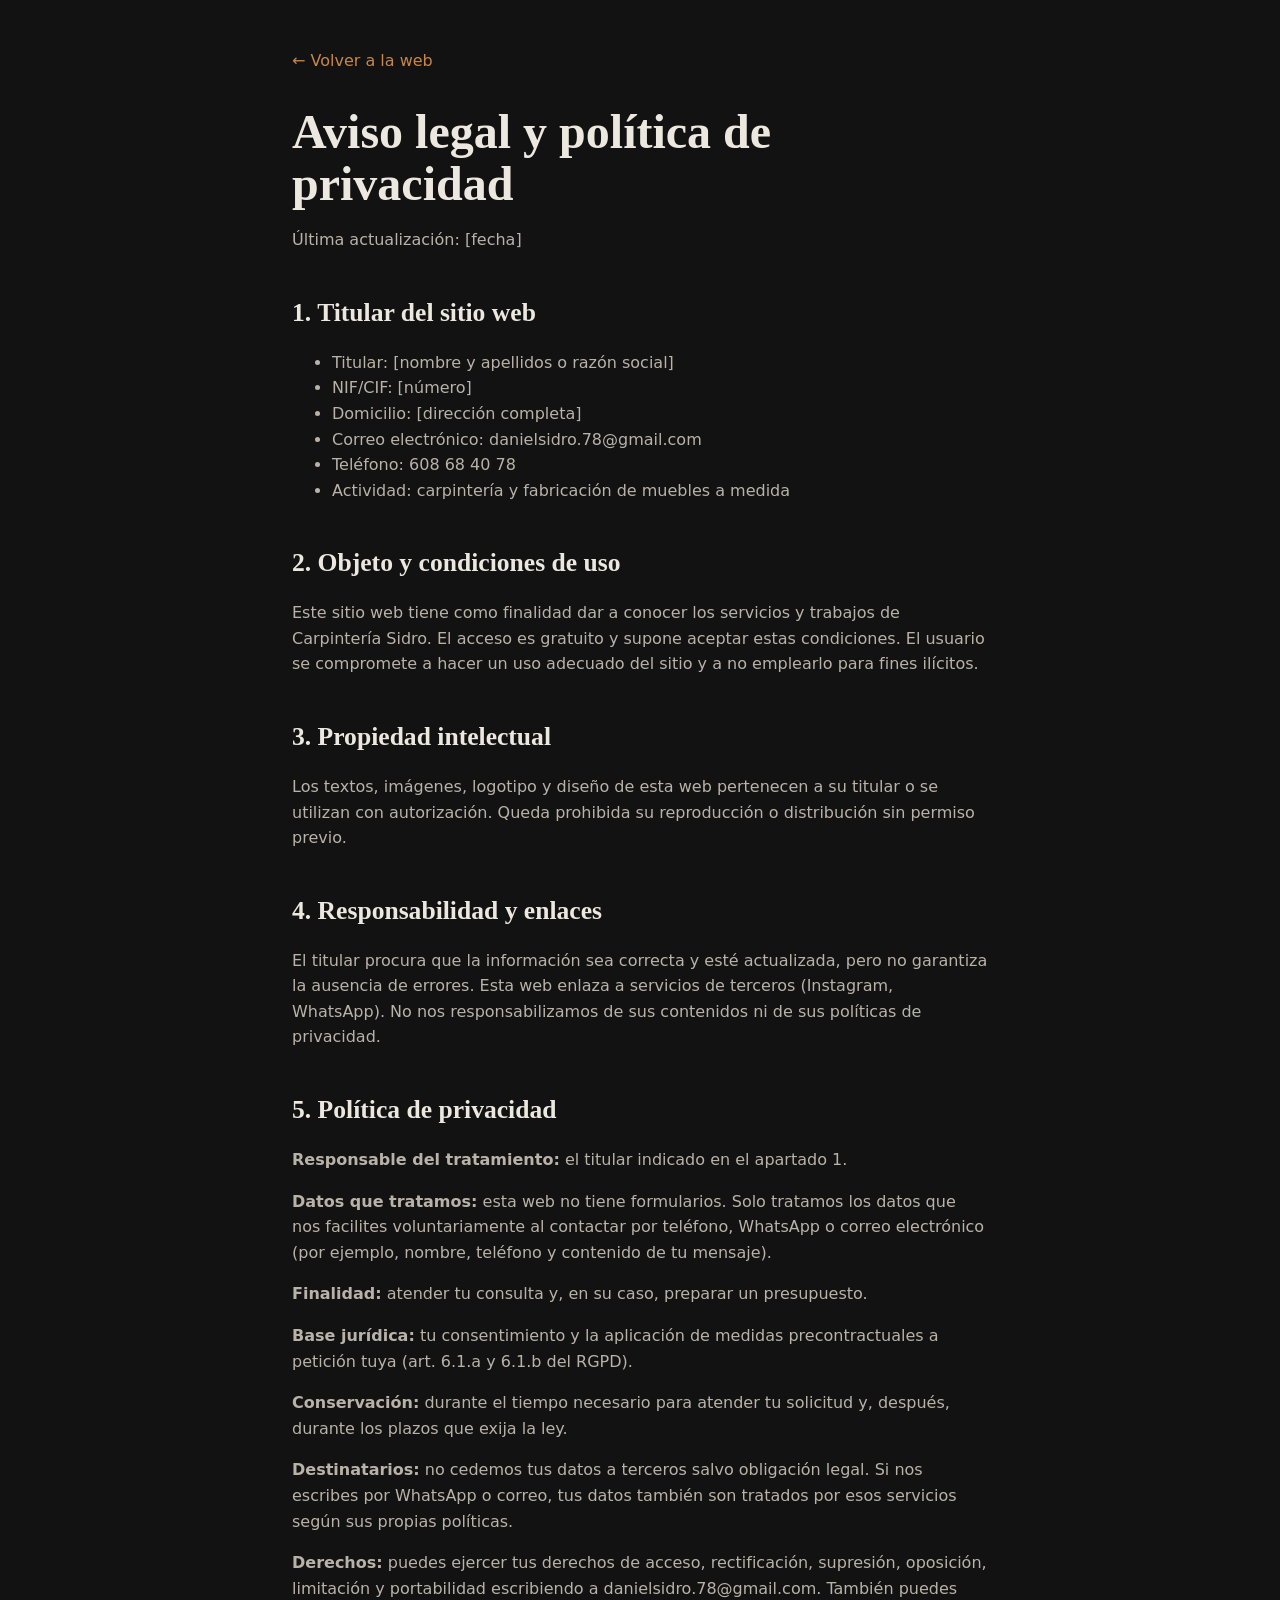
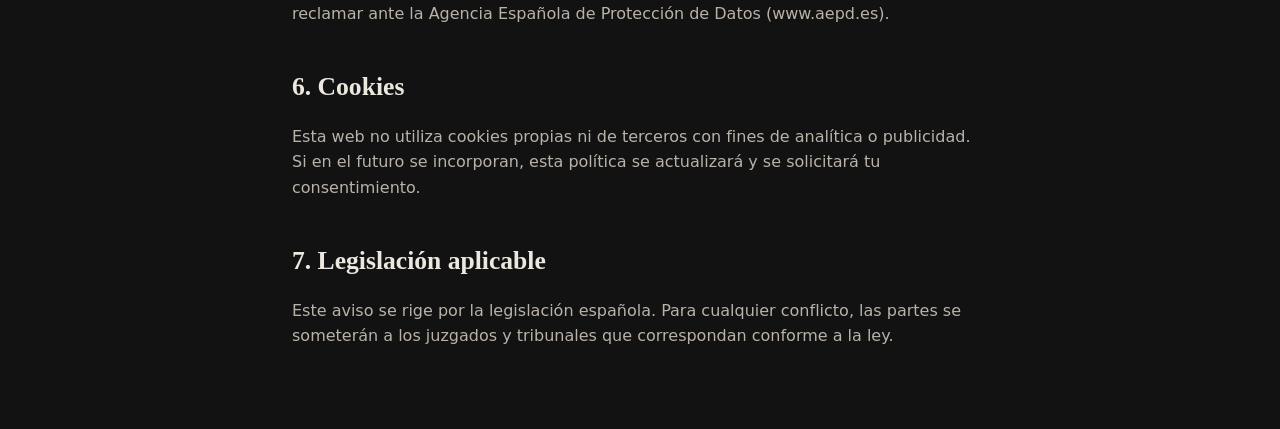
<file: aviso-legal.html>
<!DOCTYPE html>
<html lang="es">
<head>
    <meta charset="UTF-8">
    <meta name="viewport" content="width=device-width, initial-scale=1.0">
    <title>Aviso legal y privacidad | Carpintería Sidro</title>
    <meta name="robots" content="noindex">
    <link rel="stylesheet" href="css/styles.css">
</head>
<body>
<main class="legal">
  <a class="legal_volver" href="index.html">← Volver a la web</a>
  <h1>Aviso legal y política de privacidad</h1>
  <p>Última actualización: [fecha]</p>

  <h2>1. Titular del sitio web</h2>
  <ul>
    <li>Titular: [nombre y apellidos o razón social]</li>
    <li>NIF/CIF: [número]</li>
    <li>Domicilio: [dirección completa]</li>
    <li>Correo electrónico: danielsidro.78@gmail.com</li>
    <li>Teléfono: 608 68 40 78</li>
    <li>Actividad: carpintería y fabricación de muebles a medida</li>
  </ul>

  <h2>2. Objeto y condiciones de uso</h2>
  <p>Este sitio web tiene como finalidad dar a conocer los servicios y trabajos de Carpintería Sidro. El acceso es gratuito y supone aceptar estas condiciones. El usuario se compromete a hacer un uso adecuado del sitio y a no emplearlo para fines ilícitos.</p>

  <h2>3. Propiedad intelectual</h2>
  <p>Los textos, imágenes, logotipo y diseño de esta web pertenecen a su titular o se utilizan con autorización. Queda prohibida su reproducción o distribución sin permiso previo.</p>

  <h2>4. Responsabilidad y enlaces</h2>
  <p>El titular procura que la información sea correcta y esté actualizada, pero no garantiza la ausencia de errores. Esta web enlaza a servicios de terceros (Instagram, WhatsApp). No nos responsabilizamos de sus contenidos ni de sus políticas de privacidad.</p>

  <h2>5. Política de privacidad</h2>
  <p><strong>Responsable del tratamiento:</strong> el titular indicado en el apartado 1.</p>
  <p><strong>Datos que tratamos:</strong> esta web no tiene formularios. Solo tratamos los datos que nos facilites voluntariamente al contactar por teléfono, WhatsApp o correo electrónico (por ejemplo, nombre, teléfono y contenido de tu mensaje).</p>
  <p><strong>Finalidad:</strong> atender tu consulta y, en su caso, preparar un presupuesto.</p>
  <p><strong>Base jurídica:</strong> tu consentimiento y la aplicación de medidas precontractuales a petición tuya (art. 6.1.a y 6.1.b del RGPD).</p>
  <p><strong>Conservación:</strong> durante el tiempo necesario para atender tu solicitud y, después, durante los plazos que exija la ley.</p>
  <p><strong>Destinatarios:</strong> no cedemos tus datos a terceros salvo obligación legal. Si nos escribes por WhatsApp o correo, tus datos también son tratados por esos servicios según sus propias políticas.</p>
  <p><strong>Derechos:</strong> puedes ejercer tus derechos de acceso, rectificación, supresión, oposición, limitación y portabilidad escribiendo a danielsidro.78@gmail.com. También puedes reclamar ante la Agencia Española de Protección de Datos (www.aepd.es).</p>

  <h2>6. Cookies</h2>
  <p>Esta web no utiliza cookies propias ni de terceros con fines de analítica o publicidad. Si en el futuro se incorporan, esta política se actualizará y se solicitará tu consentimiento.</p>

  <h2>7. Legislación aplicable</h2>
  <p>Este aviso se rige por la legislación española. Para cualquier conflicto, las partes se someterán a los juzgados y tribunales que correspondan conforme a la ley.</p>
</main>
</body>
</html>
</file>
<file: css/styles.css>
:root {
  --fondo: #121212;
  --fondo-2: #1b1b1b;
  --texto: #ece7df;
  --texto-suave: #b9b2a8;
  --acento: #c8874a;
}

* { box-sizing: border-box; }

html { scroll-behavior: smooth; }

body {
  margin: 0;
  font-family: system-ui, sans-serif;
  background: var(--fondo);
  color: var(--texto);
  line-height: 1.6;
}

img { max-width: 100%; height: auto; display: block; }

a { color: inherit; }

/* ---------- Cabecera y menú ---------- */
.cabecera {
  position: fixed;
  top: 0;
  left: 0;
  right: 0;
  z-index: 10;
  display: flex;
  align-items: center;
  justify-content: space-between;
  padding: 0.75rem 1.25rem;
  background: rgba(18, 18, 18, 0.75);
  backdrop-filter: blur(10px);
}

.cabecera_logo img {
  height: 52px;
  width: auto;
  filter: invert(1);
  mix-blend-mode: screen;
}

.cabecera_boton {
  background: none;
  border: 1px solid var(--texto-suave);
  color: var(--texto);
  font-size: 1.4rem;
  padding: 0.25rem 0.7rem;
  border-radius: 0.4rem;
  cursor: pointer;
}

.menu {
  display: none;
  position: absolute;
  top: 100%;
  left: 0;
  right: 0;
  flex-direction: column;
  gap: 1rem;
  padding: 1.25rem;
  background: rgba(18, 18, 18, 0.95);
}

.menu a.menu_instagram {
  display: inline-flex;
  align-items: center;
  gap: 0.5rem;
  padding: 0.5rem 1rem;
  border: 1px solid var(--acento);
  border-radius: 2rem;
  color: var(--acento);
}

.menu a.menu_instagram:hover {
  background: var(--acento);
  color: #121212;
}

.menu.abierto { display: flex; }

.menu a {
  text-decoration: none;
  text-transform: uppercase;
  letter-spacing: 0.08em;
  font-size: 0.95rem;
}

.menu a:hover { color: var(--acento); }

@media (min-width: 768px) {
  .cabecera_boton { display: none; }
  .menu {
    display: flex;
    position: static;
    flex-direction: row;
    gap: 2rem;
    padding: 0;
    background: none;
  }
}

/* ---------- Portada ---------- */
.paginaprincipal {
  position: relative;
  min-height: 100svh;
  display: flex;
  align-items: flex-end;
  overflow: hidden;
  background: var(--fondo-2);
}

.paginaprincipal_foto {
  position: absolute;
  top: -15%;
  left: 0;
  width: 100%;
  height: 130%;
  max-width: none;
  object-fit: cover;
  z-index: 0;
  will-change: transform;
}

.paginaprincipal::after {
  content: "";
  position: absolute;
  inset: 0;
  z-index: 1;
  background: linear-gradient(to top,
    rgba(18, 18, 18, 0.95) 0%,
    rgba(18, 18, 18, 0.45) 55%,
    rgba(18, 18, 18, 0.25) 100%);
}

.paginaprincipal_contenido {
  position: relative;
  z-index: 2;
  padding: 2rem 1.5rem 3.5rem;
  max-width: 46rem;
}

.paginaprincipal_etiqueta {
  margin: 0 0 1rem;
  color: var(--acento);
  text-transform: uppercase;
  letter-spacing: 0.2em;
  font-size: 0.8rem;
}

.paginaprincipal h1 {
  margin: 0 0 1rem;
  font-family: "Cormorant Garamond", Georgia, serif;
  font-weight: 600;
  font-size: clamp(2.4rem, 9vw, 4.5rem);
  line-height: 1.05;
}

.paginaprincipal_lema {
  margin: 0 0 2rem;
  max-width: 34rem;
  color: var(--texto-suave);
  font-size: 1.1rem;
}

.paginaprincipal_botones {
  display: flex;
  flex-wrap: wrap;
  gap: 0.75rem;
}
/* ---------- Menú: sección activa ---------- */
.menu a { transition: color 0.3s ease; }

.menu a.activo { color: var(--acento); }

/* ---------- Botones ---------- */
.boton {
  display: inline-block;
  padding: 0.9rem 1.6rem;
  background: var(--acento);
  color: #121212;
  text-decoration: none;
  font-weight: 600;
  border-radius: 0.4rem;
  border: 1px solid var(--acento);
}

.boton:hover { filter: brightness(1.15); }

.boton_secundario {
  background: transparent;
  color: var(--texto);
  border-color: var(--texto-suave);
}

/* ---------- Secciones ---------- */
section[id] { scroll-margin-top: 5rem; }

.seccion {
  max-width: 72rem;
  margin: 0 auto;
  padding: 5rem 1.25rem;
}

.seccion_cabecera {
  max-width: 40rem;
  margin-bottom: 2.5rem;
}

.seccion_etiqueta {
  margin: 0 0 0.75rem;
  color: var(--acento);
  text-transform: uppercase;
  letter-spacing: 0.2em;
  font-size: 0.8rem;
}

.seccion h2 {
  margin: 0 0 1rem;
  font-family: "Cormorant Garamond", Georgia, serif;
  font-weight: 600;
  font-size: clamp(2rem, 6vw, 3rem);
  line-height: 1.1;
}

.seccion_texto {
  margin: 0;
  color: var(--texto-suave);
}

/* ---------- Galería de trabajos ---------- */
.galeria {
  display: grid;
  grid-template-columns: 1fr;
  grid-auto-rows: 16rem;
  gap: 1rem;
}

.trabajo {
  position: relative;
  margin: 0;
  overflow: hidden;
  border-radius: 0.5rem;
  background: var(--fondo-2);
}

.trabajo img {
  width: 100%;
  height: 100%;
  object-fit: cover;
  transition: transform 0.5s ease;
}

.trabajo:hover img { transform: scale(1.06); }

.trabajo figcaption {
  position: absolute;
  left: 0;
  right: 0;
  bottom: 0;
  padding: 2.5rem 1rem 1rem;
  background: linear-gradient(to top, rgba(18, 18, 18, 0.85), transparent);
  font-size: 0.95rem;
}

@media (min-width: 640px) {
  .galeria { grid-template-columns: repeat(2, 1fr); }
  .trabajo_ancha { grid-column: span 2; }
}

@media (min-width: 960px) {
  .galeria {
    grid-template-columns: repeat(3, 1fr);
    grid-auto-rows: 18rem;
    grid-auto-flow: dense;
  }
  .trabajo_alta { grid-row: span 2; }
}

/* ---------- Servicios ---------- */
.servicios {
  display: grid;
  grid-template-columns: 1fr;
  gap: 1rem;
}

.servicio {
  padding: 1.75rem;
  background: var(--fondo-2);
  border: 1px solid rgba(255, 255, 255, 0.08);
  border-radius: 0.5rem;
  transition: opacity 0.7s ease, transform 0.7s ease, border-color 0.3s ease;
}

.servicio:hover { border-color: var(--acento); }

.servicio h3 {
  margin: 0 0 0.5rem;
  color: var(--acento);
  font-family: "Cormorant Garamond", Georgia, serif;
  font-size: 1.5rem;
  font-weight: 600;
}

.servicio p {
  margin: 0;
  color: var(--texto-suave);
}

@media (min-width: 640px) {
  .servicios { grid-template-columns: repeat(2, 1fr); }
}

@media (min-width: 960px) {
  .servicios { grid-template-columns: repeat(3, 1fr); }
}

/* ---------- Contacto ---------- */
.contacto {
  display: grid;
  grid-template-columns: 1fr;
  gap: 1rem;
}

.contacto_tarjeta {
  display: flex;
  flex-direction: column;
  gap: 0.35rem;
  padding: 1.75rem;
  background: var(--fondo-2);
  border: 1px solid rgba(255, 255, 255, 0.08);
  border-radius: 0.5rem;
  text-decoration: none;
  transition: opacity 0.7s ease, transform 0.7s ease, border-color 0.3s ease;
}

.contacto_tarjeta:hover { border-color: var(--acento); }

.contacto_tarjeta svg {
  margin-bottom: 0.75rem;
  color: var(--acento);
}

.contacto_titulo {
  color: var(--texto-suave);
  text-transform: uppercase;
  letter-spacing: 0.15em;
  font-size: 0.75rem;
}

.contacto_dato {
  font-size: 1.15rem;
  overflow-wrap: anywhere;
}

.contacto_accion {
  margin-top: 2rem;
  text-align: center;
}

@media (min-width: 768px) {
  .contacto { grid-template-columns: repeat(3, 1fr); }
}
/* ---------- Aparición al hacer scroll ---------- */
.aparecer {
  opacity: 0;
  transform: translateY(24px);
  transition: opacity 0.7s ease, transform 0.7s ease;
}

.aparecer.visible {
  opacity: 1;
  transform: none;
}

@media (prefers-reduced-motion: reduce) {
  html { scroll-behavior: auto; }
  .aparecer { opacity: 1; transform: none; transition: none; }
  .trabajo img { transition: none; }
}
/* ---------- Botón flotante de WhatsApp ---------- */
.whatsapp_flotante {
  position: fixed;
  right: 1.25rem;
  bottom: 1.25rem;
  z-index: 20;
  display: flex;
  align-items: center;
  justify-content: center;
  width: 3.5rem;
  height: 3.5rem;
  border-radius: 50%;
  background: #25d366;
  color: #fff;
  box-shadow: 0 6px 20px rgba(0, 0, 0, 0.4);
  opacity: 0;
  visibility: hidden;
  transform: translateY(16px);
  transition: opacity 0.3s ease, transform 0.3s ease, visibility 0.3s;
}

/* ---------- Pie de página ---------- */
.pie {
  padding-bottom: 3.5rem;
  background: var(--fondo-2);
  border-top: 1px solid rgba(255, 255, 255, 0.08);
}

.pie_legal {
  max-width: 72rem;
  margin: 0 auto;
  padding: 1.5rem 1.25rem;
  display: flex;
  flex-direction: column;
  gap: 0.5rem;
  font-size: 0.85rem;
  color: var(--texto-suave);
}

.pie_legal p { margin: 0; }
.pie_legal a { color: var(--texto-suave); }
.pie_legal a:hover { color: var(--acento); }

@media (min-width: 768px) {
  .pie_legal {
    flex-direction: row;
    justify-content: space-between;
  }
}

/* ---------- Página legal ---------- */
.legal {
  max-width: 46rem;
  margin: 0 auto;
  padding: 3rem 1.25rem 4rem;
}

.legal_volver {
  display: inline-block;
  margin-bottom: 2rem;
  color: var(--acento);
  text-decoration: none;
}

.legal h1 {
  margin: 0 0 1rem;
  font-family: "Cormorant Garamond", Georgia, serif;
  font-size: clamp(2rem, 6vw, 3rem);
  line-height: 1.1;
}

.legal h2 {
  margin: 2.5rem 0 0.75rem;
  font-family: "Cormorant Garamond", Georgia, serif;
  font-size: 1.6rem;
}

.legal p,
.legal li { color: var(--texto-suave); }

.legal a { color: var(--acento); }

.whatsapp_flotante.visible {
  opacity: 1;
  visibility: visible;
  transform: none;
}

.whatsapp_flotante.visible:hover {
  transform: scale(1.08);
}

@media (prefers-reduced-motion: reduce) {
  .whatsapp_flotante { transition: none; }
}

/* ---------- Fondo animado ---------- */
.fondo_particulas {
  position: fixed;
  inset: 0;
  width: 100%;
  height: 100%;
  z-index: -1;
  pointer-events: none;
}
</file>
